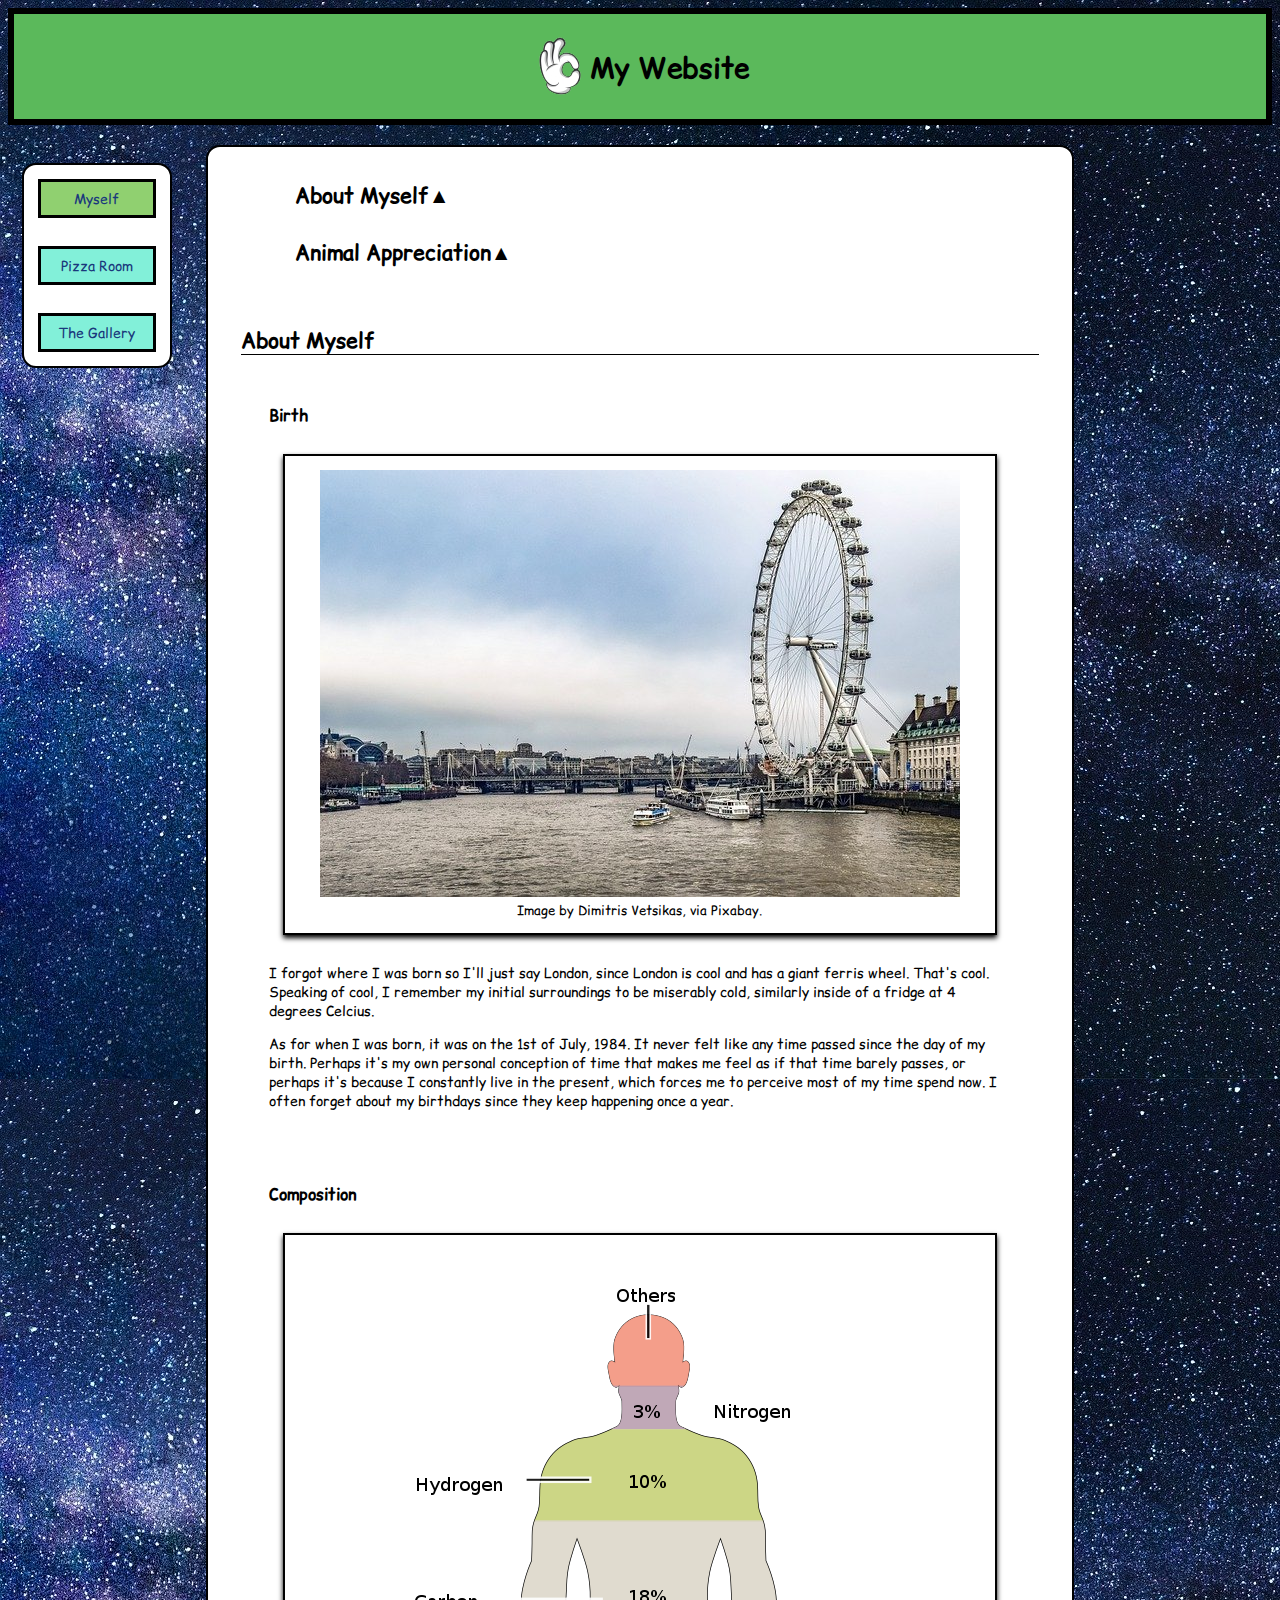
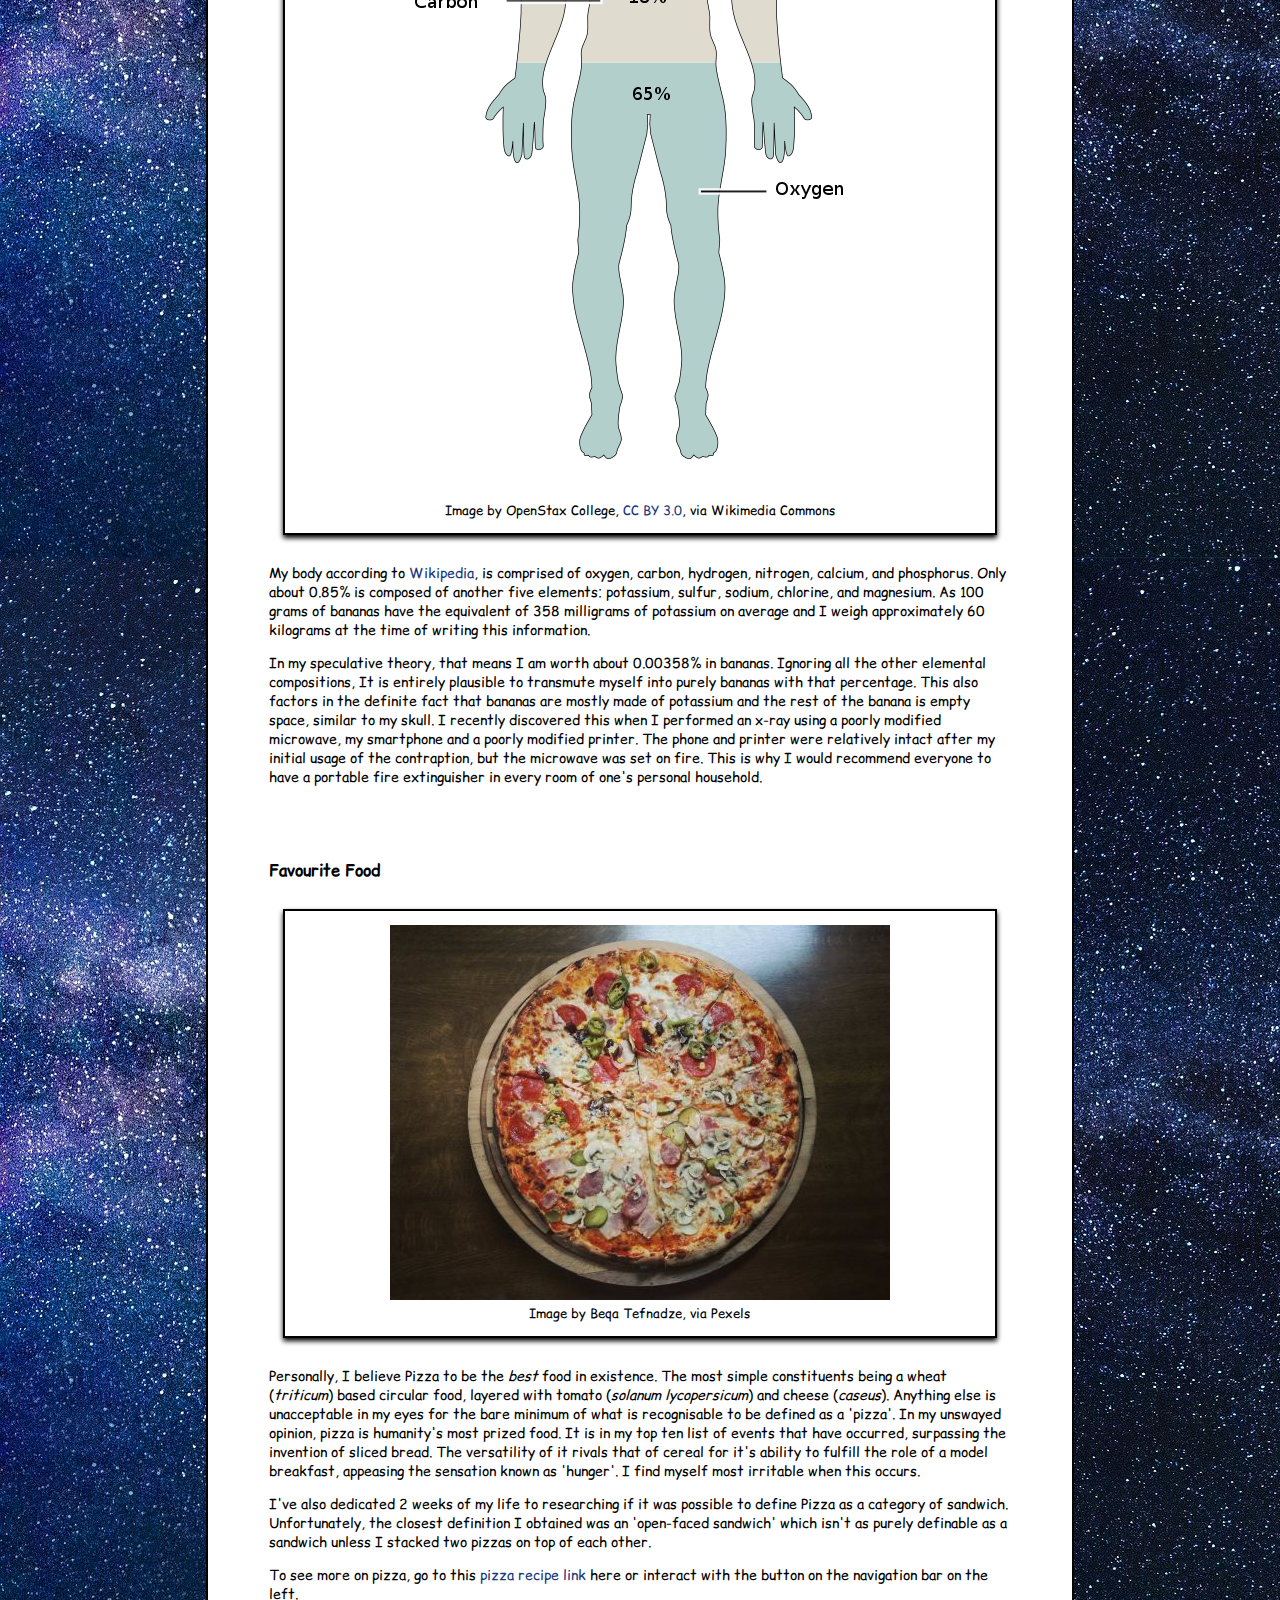
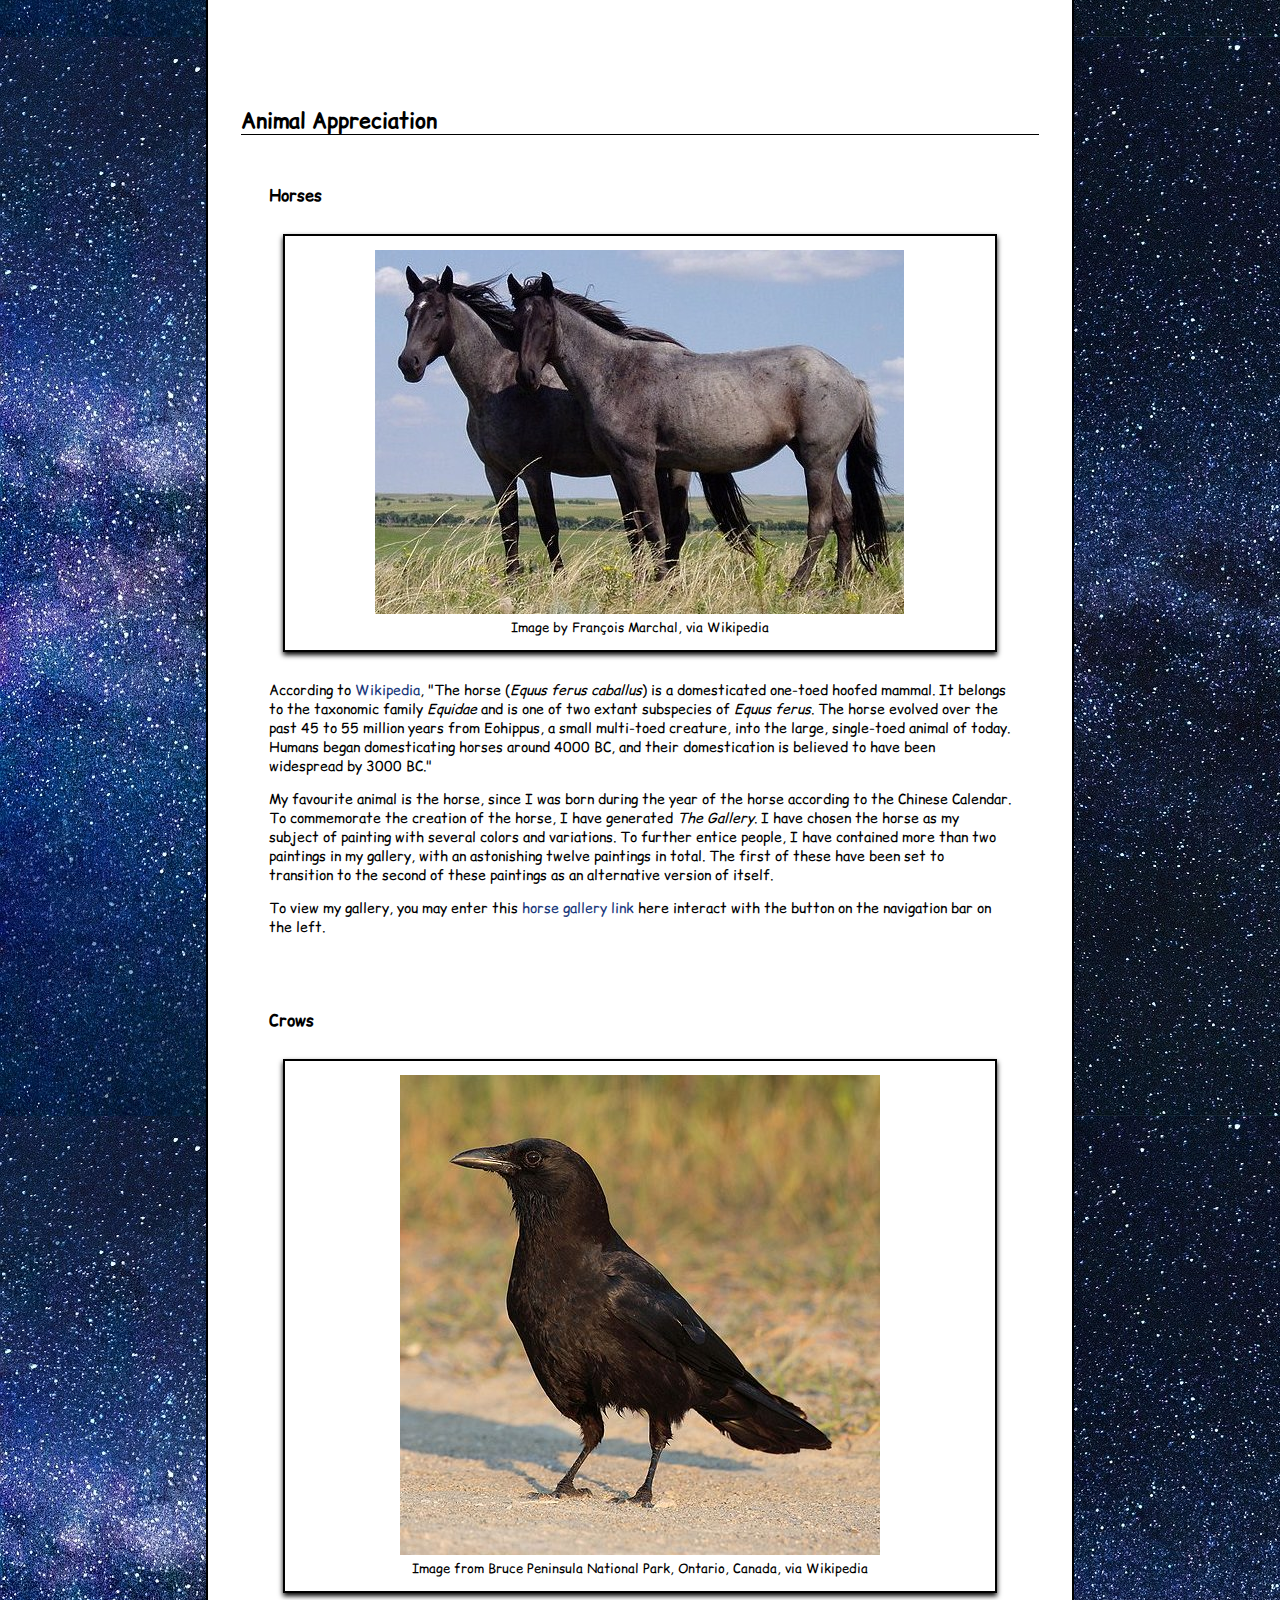
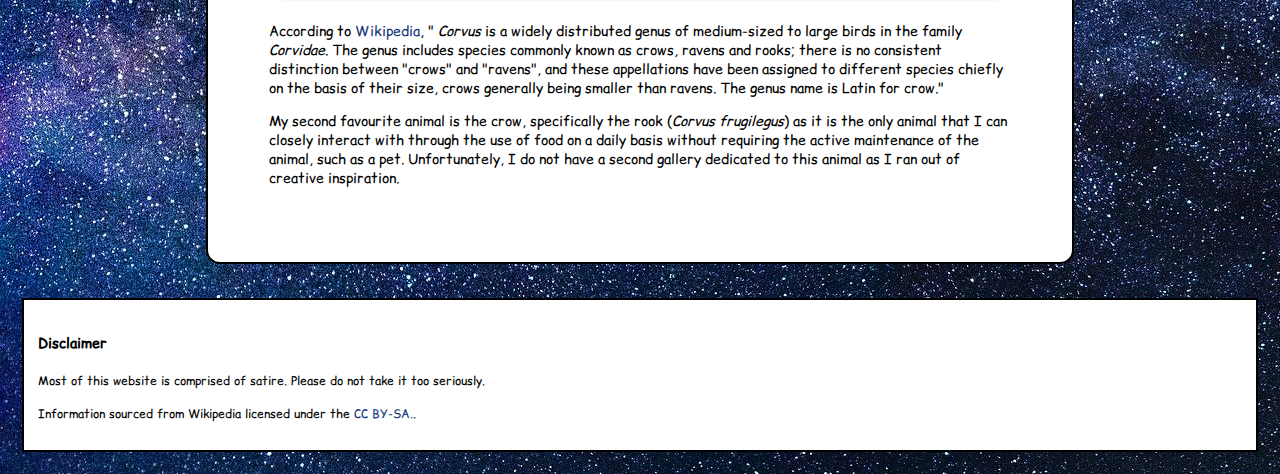
<file: index.html>
<!DOCTYPE html>
<html lang="en">
<head>
    <meta charset="utf-8"/>
    <meta name="viewport" content="width=device-width, initial-scale=1"> 
    <link rel="icon" href="images/smiley.ico"/>
    <title>Kevin's Website</title>                   
    <link rel="stylesheet" href="my_style.css" />
</head>

<!-- Objective: create personal website with more than 1 page. Use CSS.
     Ensure all videos have been watched/quizzes done before fully committing to website creation.
     REMEMBER TO GIVE CREDIT IF I USE SOMETHING FROM SOMEWHERE
     If I do use something that I think I haven't learned in past lectures, GIVE CREDIT
     Ensure this file is updated continuously over past weeks. Deadline 22/12/21 -->

     <!-- Remember to test files in validators -->
     <!-- remember lang for phrases that aren't in english -->
     <!--Headings for large Titles of topics
         e.g. sections, articles, asides   -->
     
     

<body>
    <header>
        <img src='images/ok_hand.png' title='' alt='White gloved hand symbolising OK'/>
        <h1>My Website</h1>
    </header>

    <nav class = 'button_nav'>
        <ul class = 'list_buttons'>
            <li><a class = 'button current' href='index.html'>Myself</a></li> <!--light up current button-->
            <li><a class = 'button' href='pizza.html'>Pizza Room</a></li>
            <li><a class = 'button' href='gallery.html'>The Gallery</a></li>
        </ul>
    </nav>
    

    
    <main>
        <nav id ='page_nav'>
            <ul>
                <li>
                    <input id = 'check1' type='checkbox'> <!--Clickable dropdown from https://stackoverflow.com/questions/44832572/pure-css-clickable-dropdown/44832652-->
                    <label for = 'check1'>About Myself</label>
                    <ul> 
                        <li><a href='#birth'>Birth</a></li>
                        <li><a href='#composition'>Composition</a></li>
                        <li><a href='#favourite_food'>Favourite Food</a></li>
                    </ul>
                </li>
                <li>
                    <input id = 'check2' type='checkbox'>
                    <label for = 'check2'>Animal Appreciation</label>  
                    <ul> 
                        <li ><a href='#horse'>Horses</a></li>
                        <li><a href='#crow'>Crows</a></li>
                    </ul>
                </li>
    
    
            </ul>
        </nav> 
        
        
        <section id = 'about_self'>
            <h2>About Myself</h2>

            <section id = 'birth'>
                <h3>Birth</h3>
                <figure>
                    <a href = 'https://pixabay.com/photos/ferris-wheel-london-eye-river-ride-6547089/'>
                        <img src = "images/ferris-wheel-g9b49e9a02_640.jpg" title="The London Eye" alt="London Eye Ferris Wheel."/>  
                    </a>
                    <figcaption>Image by Dimitris Vetsikas, via Pixabay.</figcaption> 
                </figure>
                <p>
                    I forgot where I was born so I'll just say London, since London is cool and has 
                    a giant ferris wheel. That's cool. Speaking of cool, I remember my initial surroundings to be miserably cold,
                    similarly inside of a fridge at 4 degrees Celcius. 
                </p>
                <p>
                    As for when I was born, it was on the
                    1st of July, 1984. It never felt like any time passed since the day of my birth. Perhaps it's my own personal conception of
                    time that makes me feel as if that time barely passes, or perhaps it's because I constantly live in 
                    the present, which forces me to perceive most of my time spend now. I often forget about 
                    my birthdays since they keep happening once a year.
                </p>
            </section>

            <section id ='composition'>
               
                    <h3>Composition</h3>
                        <figure>
                            <a href='https://en.wikipedia.org/wiki/Composition_of_the_human_body#/media/File:201_Elements_of_the_Human_Body.02.svg'>
                                <img src="images/Elements_of_the_Human_Body.png" title="Elements of a Human" alt="Elemental composition of a human containing 3% nitrogen, 10% hydrogen, 18% carbon, 65% oxygen and the rest is other material."/>
                            </a>
                            <figcaption>Image by OpenStax College, <a href ='https://creativecommons.org/licenses/by/3.0'>CC BY 3.0</a>, via Wikimedia Commons</figcaption>
                        </figure>
                    <p>
                       
                        
                        My body according to <a href='https://en.wikipedia.org/wiki/Composition_of_the_human_body'>Wikipedia</a>, is comprised of oxygen, carbon, hydrogen, nitrogen, calcium, and phosphorus. 
                        Only about 0.85% is composed of another five elements: potassium, sulfur, sodium, chlorine, and magnesium. As 100 grams of bananas
                        have the equivalent of 358 milligrams of potassium on average and I weigh approximately 60 kilograms at the time of writing this information.

         
                    </p>
                    <p>
                        In my speculative theory, that means I am worth about 0.00358% in bananas. Ignoring all the other elemental compositions, It is entirely plausible to transmute myself 
                        into purely bananas with that percentage. This also factors in the definite fact that bananas are mostly made of potassium and the rest of the banana is empty space, 
                        similar to my skull. I recently discovered this when I performed an x-ray using a poorly modified microwave, my smartphone and a poorly modified printer. The phone and printer
                        were relatively intact after my initial usage of the contraption, but the microwave was set on fire. This is why I would recommend everyone to have a portable fire extinguisher in every 
                        room of one's personal household.
                    </p>
                

            </section>

            <section id = 'favourite_food'>
                <h3>Favourite Food</h3>
                <figure>
                    <a href ='https://www.pexels.com/photo/pepperoni-pizza-803290/'>
                        <img src='images/pizza.jpeg' title='Pizza' alt='Pizza with jalapeno, mushrooms, ham, pepperoni, cheese and tomato'/>
                    </a>
                    <figcaption>Image by Beqa Tefnadze, via Pexels</figcaption>
                </figure>
                <p>
                    Personally, I believe Pizza to be the <em>best</em> food in existence. The most simple constituents being a wheat (<i lang='la'>triticum</i>) based circular food,
                    layered with tomato (<i lang='la'>solanum lycopersicum</i>) and cheese (<i lang='la'>caseus</i>). Anything else is unacceptable in my eyes for the bare minimum of what is 
                    recognisable to be defined as a 'pizza'. In my unswayed opinion, pizza is humanity's most prized food. It is in my top ten list of events that have occurred,
                    surpassing the invention of sliced bread. The versatility of it rivals that of cereal for it's ability to fulfill the role of a model
                    breakfast, appeasing the sensation known as 'hunger'. I find myself most irritable when this occurs.
                </p>
                <p>
                   I've also dedicated 2 weeks of my life to researching if it was possible to define Pizza as a category of sandwich.
                   Unfortunately, the closest definition I obtained was an 'open-faced sandwich' which isn't as purely definable as a sandwich
                   unless I stacked two pizzas on top of each other.
                </p>
                <p>To see more on pizza, go to this <a href = 'pizza.html'>pizza recipe link</a> here or interact with the button on the navigation bar on the left.</p>

            </section>



            

        </section>
        
        <section id = 'animals'>
            <h2>Animal Appreciation</h2>
            <section id = 'horse'>
                <h3>Horses</h3>
                <figure>
                    <a href= 'https://en.wikipedia.org/wiki/Horse#/media/File:Nokota_Horses_cropped.jpg'>
                        <img src='images/Nokota_Horses_cropped.jpg' title='Two black horses in a field' alt='Two black horses in a field'>
                    </a>
                    <figcaption>Image by François Marchal, via Wikipedia</figcaption>
                </figure>
                <p>
                    According to <a href='https://en.wikipedia.org/wiki/Horse'>Wikipedia</a>, "The horse (<i lang='la'>Equus ferus caballus</i>) 
                    is a domesticated one-toed hoofed mammal. It belongs to the taxonomic family
                    <i lang='la'>Equidae</i> and is one of two extant subspecies of <i lang='la'>Equus ferus</i>. The horse evolved over 
                    the past 45 to 55 million years from Eohippus, a small multi-toed creature, into the 
                    large, single-toed animal of today. Humans began domesticating horses around 4000 BC,
                    and their domestication is believed to have been widespread by 3000 BC."
                </p>
            
                <p>
                    My favourite animal is the horse, since I was born during the year of the horse according
                    to the Chinese Calendar. To commemorate the creation of the horse, I have generated <i>The Gallery</i>. 
                    I have chosen the horse as my subject of painting with several colors and variations. To further entice
                    people, I have contained more than two paintings in my gallery, with an astonishing twelve paintings in total. The first of these have been set to transition to the second of these paintings as an alternative version of itself. 
                </p>
                <p>
                    To view my gallery, you may enter this <a href = 'gallery.html'>horse gallery link</a> here interact with the button on the navigation bar on the left.
                </p>
                
            </section>
            
            <section id = 'crow'>
                <h3>Crows</h3>
                
                <figure>
                    <a href= 'https://commons.wikimedia.org/wiki/File:Corvus-brachyrhynchos-001.jpg'>
                        <img src='images/480px-Corvus-brachyrhynchos-001.jpg' title='Corvid on a beach' alt='Corvid on a beach'>
                    </a>
                    <figcaption>Image from Bruce Peninsula National Park, Ontario, Canada, via Wikipedia</figcaption>
                </figure>
                <p>
                    According to <a href='https://en.wikipedia.org/wiki/Corvus'>Wikipedia</a>, "
                    <i lang='la'>Corvus </i> is a widely distributed genus of medium-sized to large birds in the family <i lang='la'>Corvidae</i>. 
                    The genus includes species commonly known as crows, ravens and rooks; there is no consistent 
                    distinction between "crows" and "ravens", and these appellations have been assigned to different 
                    species chiefly on the basis of their size, crows generally being smaller than ravens. The genus
                    name is Latin for crow."
                </p>
                
                <p>
                    My second favourite animal is the crow, specifically the rook (<i lang='la'>Corvus frugilegus</i>) as it is the only animal 
                    that I can closely interact with through the use of food on a daily basis without requiring the active maintenance 
                    of the animal, such as a pet. Unfortunately, I do not have a second gallery dedicated to this animal as I ran out of 
                    creative inspiration.
                </p>

            </section>


        </section>


    </main>
    
    <footer>
        <h4>Disclaimer</h4>
        <p><small>Most of this website is comprised of satire. Please do not take it too seriously.</small></p>
        <p><small>Information sourced from Wikipedia licensed under the <a href='https://creativecommons.org/licenses/by-sa/3.0/'>CC BY-SA.</a>.</small></p>
    </footer>


</body>

</html>
</file>
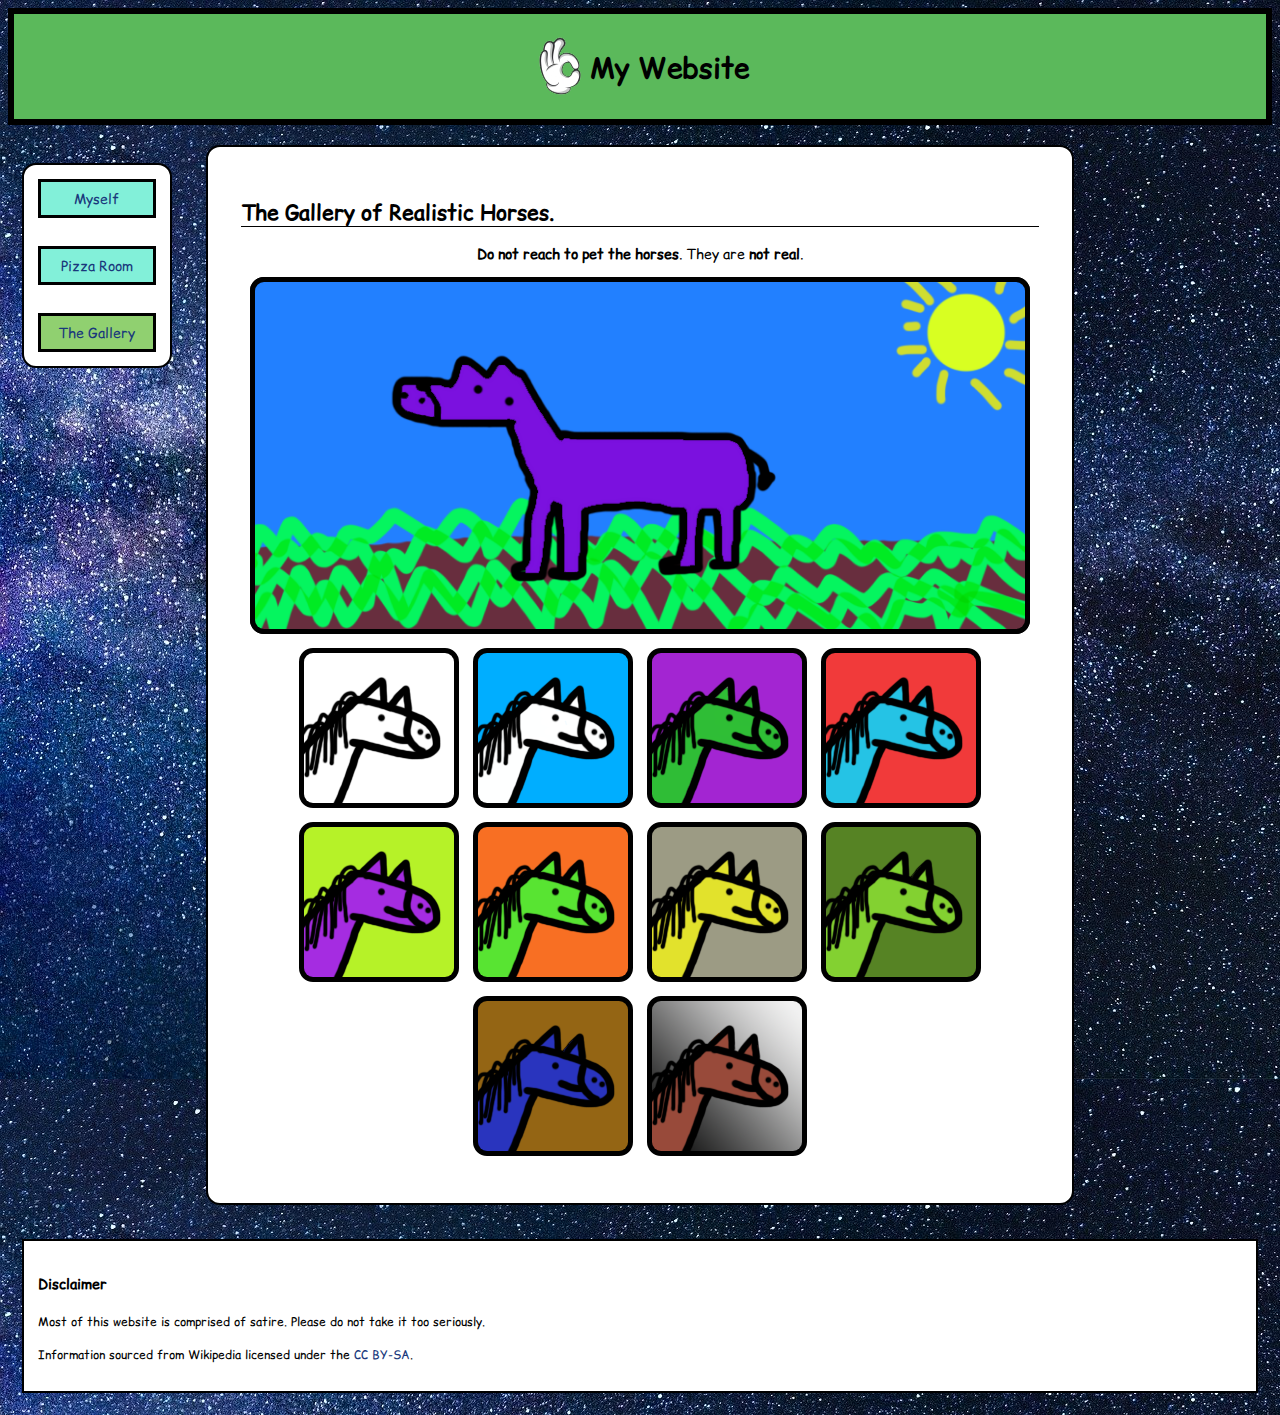
<file: gallery.html>
<!DOCTYPE html>
<html lang="en">
<head>
    <meta charset="utf-8"/>
    <meta name="viewport" content="width=device-width, initial-scale=1"> 
    <link rel="icon" href="images/smiley.ico"/>
    <title>Kevin's Website - Gallery</title>                   
    <link rel="stylesheet" href="my_style.css" />
</head>

<body>
    <header>
        <img src='images/ok_hand.png' title='' alt='White gloved hand symbolising OK'/>
        <h1>My Website</h1>  
    </header>

    <nav class = 'button_nav'>
        <ul class = 'list_buttons'>
            <li><a class = 'button' href='index.html'>Myself</a></li> 
            <li><a class = 'button' href='pizza.html'>Pizza Room</a></li>
            <li><a class = 'button current' href='gallery.html'>The Gallery</a></li> <!--light up current button-->
        </ul>
    </nav>

    <main>  
        <section id = 'gallery'>
            <h2>The Gallery of Realistic Horses.</h2>
            <p><strong>Do not reach to pet the horses</strong>. They are <b>not real</b>.</p>
            
            <!--Requires additional container for image transition to be placed.-->
            <section>
                
                <img  src='images/my_art/Biggest_Horse_Max.png' title='' alt='High quality horse art grazing'/>
                <img  src='images/my_art/Biggest_Horse.png' title='' alt='Low quality horse art grazing'/>

                <img src='images/my_art/collection/horse1.png' title='' alt='White Horse with a white background'/>
                <img src='images/my_art/collection/horse2.png' title='' alt='White Horse with a blue background'/>
                <img src='images/my_art/collection/horse3.png' title='' alt='Green Horse with a purple background'/>
                <img src='images/my_art/collection/horse4.png' title='' alt='Cyan Horse with a red background'/>
                <img src='images/my_art/collection/horse5.png' title='' alt='Purple Horse with a green background'/>
                <img src='images/my_art/collection/horse6.png' title='' alt='Green Horse with an orange background'/>
                <img src='images/my_art/collection/horse7.png' title='' alt='Yellow Horse with a grey background'/>
                <img src='images/my_art/collection/horse8.png' title='' alt='Green Horse with a green background'/>
                <img src='images/my_art/collection/horse9.png' title='' alt='Dark Blue Horse with a brown background '/>
                <img src='images/my_art/collection/horse10.png' title='' alt='Brown Horse with a black background beeding into a white background'/>
            </section>
        </section>
        
        
    
    </main>

    <footer>
        <h4>Disclaimer</h4>
        <p><small>Most of this website is comprised of satire. Please do not take it too seriously.</small></p>
        <p><small>Information sourced from Wikipedia licensed under the <a href='https://creativecommons.org/licenses/by-sa/3.0/'>CC BY-SA</a>.</small></p>
    </footer>
</body>



</html>
</file>
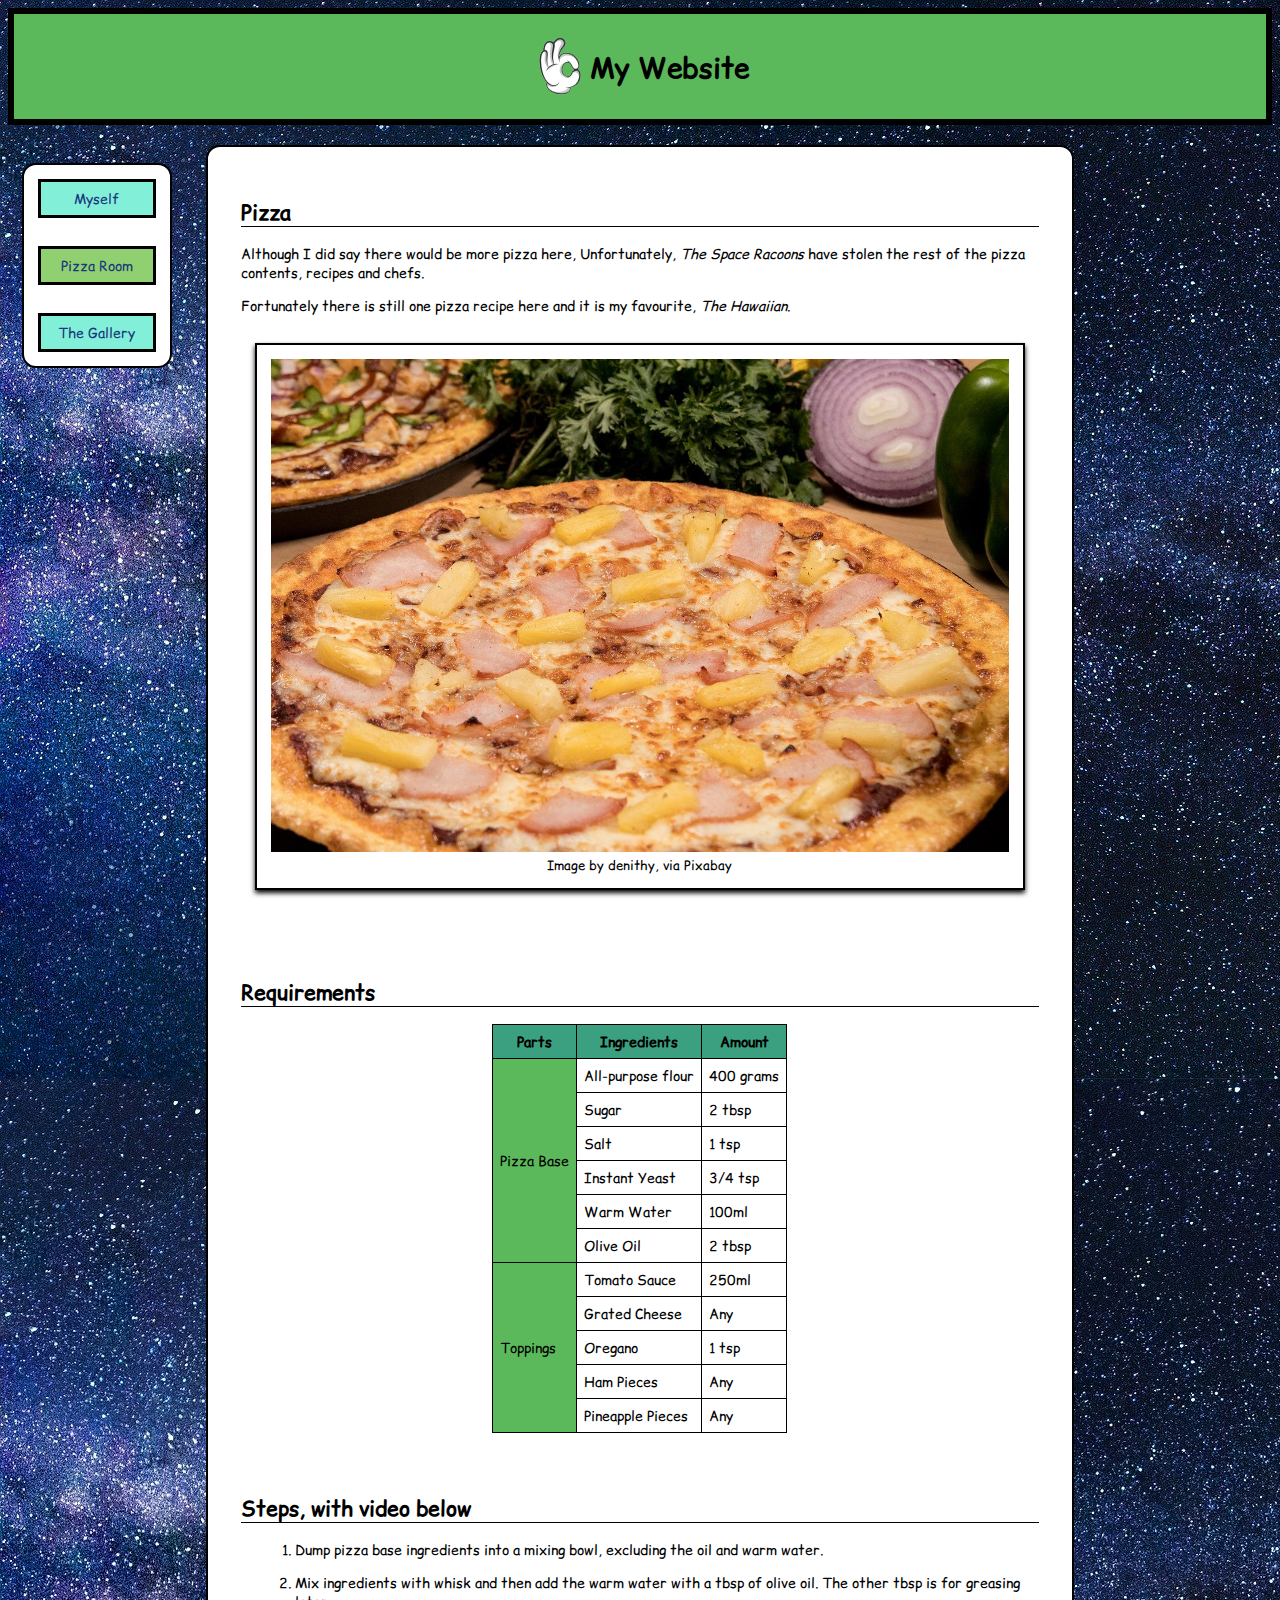
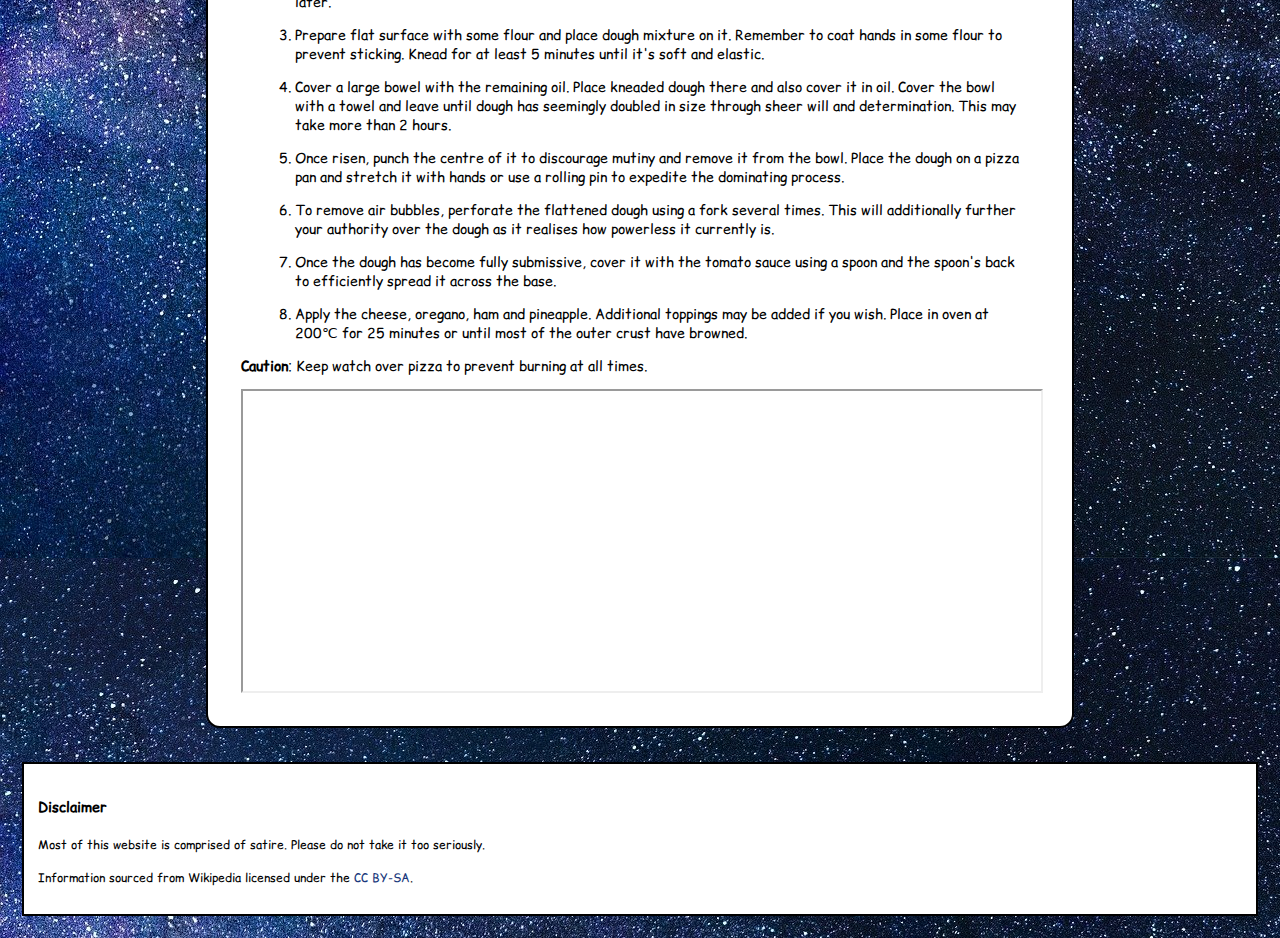
<file: pizza.html>
<!DOCTYPE html>
<html lang="en">
<head>
    <meta charset="utf-8"/>
    <meta name="viewport" content="width=device-width, initial-scale=1"> 
    <link rel="icon" href="images/smiley.ico"/>
    <title>Kevin's Website</title>                   
    <link rel="stylesheet" href="my_style.css" />
</head>

<body>
    <header>
        <img src='images/ok_hand.png' title='' alt='image of an OK-hand'/>
        <h1>My Website</h1>    
    </header>

    <nav class = 'button_nav'>
        <ul class = 'list_buttons'>
            <li><a class = 'button' href='index.html'>Myself</a></li> 
            <li><a class = 'button current' href='pizza.html'>Pizza Room</a></li> <!--light up current button-->
            <li><a class = 'button' href='gallery.html'>The Gallery</a></li>
        </ul>
    </nav>
    

    
    <main class = 'pizza_stuff'>
        <section>
            <h2>Pizza</h2>
            <p>Although I did say there would be more pizza here, Unfortunately,
                <i>The Space Racoons</i> have stolen the rest of the pizza contents, recipes and chefs.
            </p>

            <p>
                Fortunately there is still one pizza recipe here and it is my favourite,
                <i>The Hawaiian</i>.
            </p>
            
            <figure>
                <a href='https://pixabay.com/photos/pizza-hawaiian-pizza-food-snack-5501075/'>
                <img src='images/pineapple_pizza.jpg' title = 'Perfection' alt='Image of pineapple pieces on Pizza'>
                </a>
                <figcaption>Image by denithy, via Pixabay</figcaption>
            </figure>
        </section>
        
        
        <section>
            <h2>Requirements</h2>
            <table> 
                <colgroup>
                    <col class = 'parts'>
                    <col class = 'ingredients'>
                    <col class = 'amount'>
                </colgroup>
                <tr>
                    <th>Parts </th>
                    <th>Ingredients </th>
                    <th>Amount</th>
                </tr>
                <tr>
                    <td rowspan="6">Pizza Base</td>
                    <td>All-purpose flour</td>
                    <td>400 grams</td>
                </tr>
                <tr>
                    <td>Sugar</td>
                    <td>2 tbsp</td>
                </tr>
                <tr>
                    <td>Salt</td>
                    <td>1 tsp</td>
                </tr>
                <tr>
                    <td>Instant Yeast</td>
                    <td>3/4 tsp</td>
                </tr>
                <tr>
                    <td>Warm Water</td>
                    <td>100ml</td>
                </tr>
                <tr>
                    <td>Olive Oil</td>
                    <td>2 tbsp</td>
                </tr>

                <tr>
                    <td rowspan='5'>Toppings</td>
                    <td>Tomato Sauce</td>
                    <td>250ml</td>
                </tr>
                <tr>
                    <td>Grated Cheese </td>
                    <td>Any</td>
                </tr>
                <tr>
                    <td>Oregano</td>
                    <td>1 tsp</td>
                </tr>
                <tr>
                    <td>Ham Pieces</td>
                    <td>Any</td>
                </tr>
                <tr>
                    <td>Pineapple Pieces</td>
                    <td>Any</td>
                </tr>

            </table>
        </section>
            
        <section> 
            <h2>Steps, with video below</h2>
            <ol>
                <li>Dump pizza base ingredients into a mixing bowl, excluding the oil and warm water.</li>
                <li>Mix ingredients with whisk and then add the warm water with a tbsp of olive oil. The other tbsp is
                    for greasing later.
                </li>
                <li>Prepare flat surface with some flour and place dough mixture on it. Remember to coat hands in some flour to prevent sticking.
                        Knead for at least 5 minutes until it's soft and elastic.
                </li>
                <li>
                    Cover a large bowel with the remaining oil. Place kneaded dough there and also cover it in oil.
                    Cover the bowl with a towel and leave until dough has seemingly doubled in size through sheer will and determination.
                    This may take more than 2 hours.
                </li>
                <li>Once risen, punch the centre of it to discourage mutiny and remove it from the bowl. Place the dough
                    on a pizza pan and stretch it with hands or use a rolling pin to expedite the dominating process.
                </li>
                <li>To remove air bubbles, perforate the flattened dough using a fork several times.
                    This will additionally further your authority over the dough as it realises how powerless it currently is.
                </li>
                <li>Once the dough has become fully submissive, cover it with the tomato sauce using a spoon and the spoon's back
                    to efficiently spread it across the base.
                </li>
                <li>
                    Apply the cheese, oregano, ham and pineapple. Additional toppings may be added if you wish.
                     Place in oven at 200&#8451; for 25 minutes or until most of the outer crust have browned.
                </li>

            </ol>
            <p><strong>Caution</strong>: Keep watch over pizza to prevent burning at all times.</p>

                <iframe src="https://www.youtube.com/embed/-9BDy0Gmbag" allowfullscreen>
                </iframe>
                <!--copied embed code from Youtube-->
        </section> 
    
        
    </main>

    <footer>
        <h4>Disclaimer</h4>
        <p><small>Most of this website is comprised of satire. Please do not take it too seriously.</small></p>
        <p><small>Information sourced from Wikipedia licensed under the <a href='https://creativecommons.org/licenses/by-sa/3.0/'>CC BY-SA</a>.</small></p>
    </footer>


</body>
</html>
</file>
<file: my_style.css>
/* set base properties in :root
   Use all that I have learned + credit extra bits
   + additional research.
   Remember, mobile first
   Define Variables*/

@font-face {
    font-family: 'ComicReliefRegular';
        src: url('fonts/ComicRelief.ttf') format('truetype');
    font-weight: normal;
    font-style: normal;
}

@viewport {
    width: device-width;
}

:root {
    --base-color: black;
    --base-color-2: yellow;
    --base-shadow-1: black;
    --base-nav: rgb(173, 173, 173);
    --base-bg-color: white;
    --base-bg-color-2: rgb(91, 185, 91);
    --base-color-2: rgb(59, 160, 128);
    --base-border-color: black;
    --base-button-bg: rgb(130, 240, 217);
    --base-button-bg-current: rgb(144, 208, 112);
    --link-color: rgb(26, 57, 124);
    --link-hover-color: rgb(43, 91, 130);
    --link-visited: rgb(15, 57, 92);

    /*Font applied after saving HTML and CSS*/

    font-family: 'ComicReliefRegular', 'Segoe UI', 'Times New Roman', Times ,sans-serif; /*From: https://fontlibrary.org/en/font/comic-relief*/
    font-size: 14px;
    font-weight: normal;
    font-style: normal;

}
/*margin, border, etc in em scales off of font size. % scale off of parent*/
html {
    scroll-behavior: smooth;
}

main {
    grid-area: mid;
    margin: 10px;
    border: 2px;
    padding: 5px;
    border: 2px solid var(--base-border-color);
    border-radius: 1em;
    background-color: var(--base-bg-color);
}



body {
    display: block;
    width: auto;
    background-color: var(--base-bg-color);
    background-repeat: repeat;
    background-image: url(images/milky_way.jpg);  /*Remember Tiling settings*/
}

header {
    grid-area: top;
    display: flex;
    flex-wrap: wrap;
    flex-direction: row;
    align-items: center;
    justify-content: center;

    padding: 1em;
    text-align: center;

    border: 6px solid var(--base-border-color);

    background-color: var(--base-bg-color-2);
}


h2 {
    display: flex;
    border-bottom: 1px solid var(--base-border-color);
}


nav {
    grid-area: mid-left;
    margin: 1em;
}

input {
    display: none;
}

/*Allow animated dropdown.*/
/*from https://stackoverflow.com/questions/16421711/css-dropdown-menu-with-animation-no-js*/
input~ul {
    transition: max-height 0.5s linear;  
    max-height: 0;
    overflow: hidden; /*Prevents text from being shown when outside container. Reveals itself after height change.*/
    background-color: var(--base-nav);
    width: 10em;
}

input:checked~ul {
    max-height: 10em; /*Height change with transition creates animation*/
}


/*Dropdown menu, click to open*/ /*Use labels and input to generate check for clickable*/
label {
    cursor: pointer;
}

input~ul {
    display: block;
    padding-inline-start: 1em; /*removes discs*/
}

nav li, ul{
    display: block; /*removes discs*/
}

#page_nav>ul>li{
    margin: 2em;
}

label {
    font-size: 1.5rem;
    font-weight: bold;
}

label::after {
    content: '\25B2';
}

input:checked+label::after{
    content: '\25BC';
}

/*   */

.list_buttons {
    position: sticky;
    top: 6.5%;
}

.list_buttons { /*container of buttons*/

    display: flex;
    flex-wrap: wrap;
    padding-inline-start: 0px;
    justify-content: space-evenly;
    border: 2px solid var(--base-border-color);
    border-radius: 1em;

    align-items: center;
    text-align: center;
    background-color: var(--base-bg-color);
}

.list_buttons li { /*targets buttons*/
    display: flex;
    /*keeps the button size look consistent*/ /*from https://css-tricks.com/snippets/css/a-guide-to-flexbox*/
    flex-basis: 100%; 
    /* flex-grow: 0.5; */
}

.button_nav {
    position: sticky;
    top: 0;
    z-index: 1; /*prioritise display over other images. From https://developer.mozilla.org/en-US/docs/Web/CSS/z-index*/
}

#gallery img { /*Probably don't need gallery id but just in case*/
    border: 5px solid var(--base-border-color);
    border-radius: 1em;
    background-color: var(--base-border-color);
}
#gallery {
    text-align: center;
}
#gallery section {
    display: flex;
    flex-wrap: wrap;
    gap: 1em;
    justify-content: center;
}

/*Create transition for 1st image*/
#gallery>section, #gallery img:nth-child(1){
    position: relative;
    padding: 0;
}

/*Animation delays from https://css-tricks.com/css-keyframe-animation-delay-iterations/*/
@keyframes trans {
    0%, 20% {
        opacity: 1;
    }

    60%, 100% {
      opacity: 0;
    }
  }

#gallery>section img:nth-child(2){ /*Positioning is awkward but this will suffice.*/
    position: absolute;
    top: 0%;
    animation: trans 10s infinite alternate ease-in-out ;
}

/**/
img {
    max-width: 100%;
}

section figure {
    text-align: center;
    padding: 1em;
    box-shadow: 0 3px 5px var(--base-shadow-1);

    border: 2px solid var(--base-border-color);
    margin: 2em 1em;
}

ul {
    padding-inline-start: 0px;
}

figcaption {
    font-size: 0.9rem;
}

aside {
    display: none;
}

section {
    scroll-margin-top: 15rem;
    margin: 0.5em;
    border-radius: 1em;
}

main>section {
    border: none;
}

a {
    color: var(--link-color);
    text-decoration: none;
}

a:hover {
    color:var(--link-hover-color);
    text-decoration: underline;
}

a:visited {
    color: var(--link-visited);
}

.button {
    box-sizing: border-box;
    margin: 0.5em;
    border: 3px solid var(--base-border-color);
    padding: 0.5em;
    width: 100%;
    background: var(--base-button-bg);
    text-decoration:none;
}

.current {
    background-color: var(--base-button-bg-current);
}


footer {
    margin: 1em;
    border: 0.2em solid var(--base-border-color);
    padding: 1em;
    background-color: var(--base-bg-color);
    grid-area: bottom;
}


table{
    border-collapse: collapse;
    margin: auto;
}

iframe {
    display: block;
    margin: auto;
    width: 100%;
    height: 300px;
}


td, th {
    vertical-align: middle;
    border: 1px solid var(--base-border-color);
    padding: 0.5em;
}

th {
    text-align: center;
}

.parts {
    background-color: var(--base-bg-color-2);
}

tr:nth-child(1) {
    background-color: var(--base-color-2);
}

table li {
    margin: 0.5em;
}

ol li {
    margin: 1em;
}



@media screen and (min-width: 480px) { /*For when screens big enough. mobile come first*/

    aside { /*no asides created but I will have this here in case*/
        grid-area: mid-right;
        margin: 0.8em;
        border: 2px solid var(--base-border-color);
        padding: 5px;
    }

    .button {
        margin: 1em;
    }

    .button:hover {
        background: var(--base-color-2);
    }

    .button:visited {
        color: var(--link-color)
    }

    ul {
        padding-inline-start: 40px;
    }
    
    section {
        scroll-margin-top: 5.5rem;
        padding: 1em;
        margin: 1em;
    }

    body {
        display: grid;
        grid-template-columns: 0.2fr 1fr 0.2fr;
        grid-template-areas: 'top top top'
                             'mid-left mid mid-right'
                             'bottom bottom bottom'  ;
        grid-gap: 10px;
    }

}
</file>
